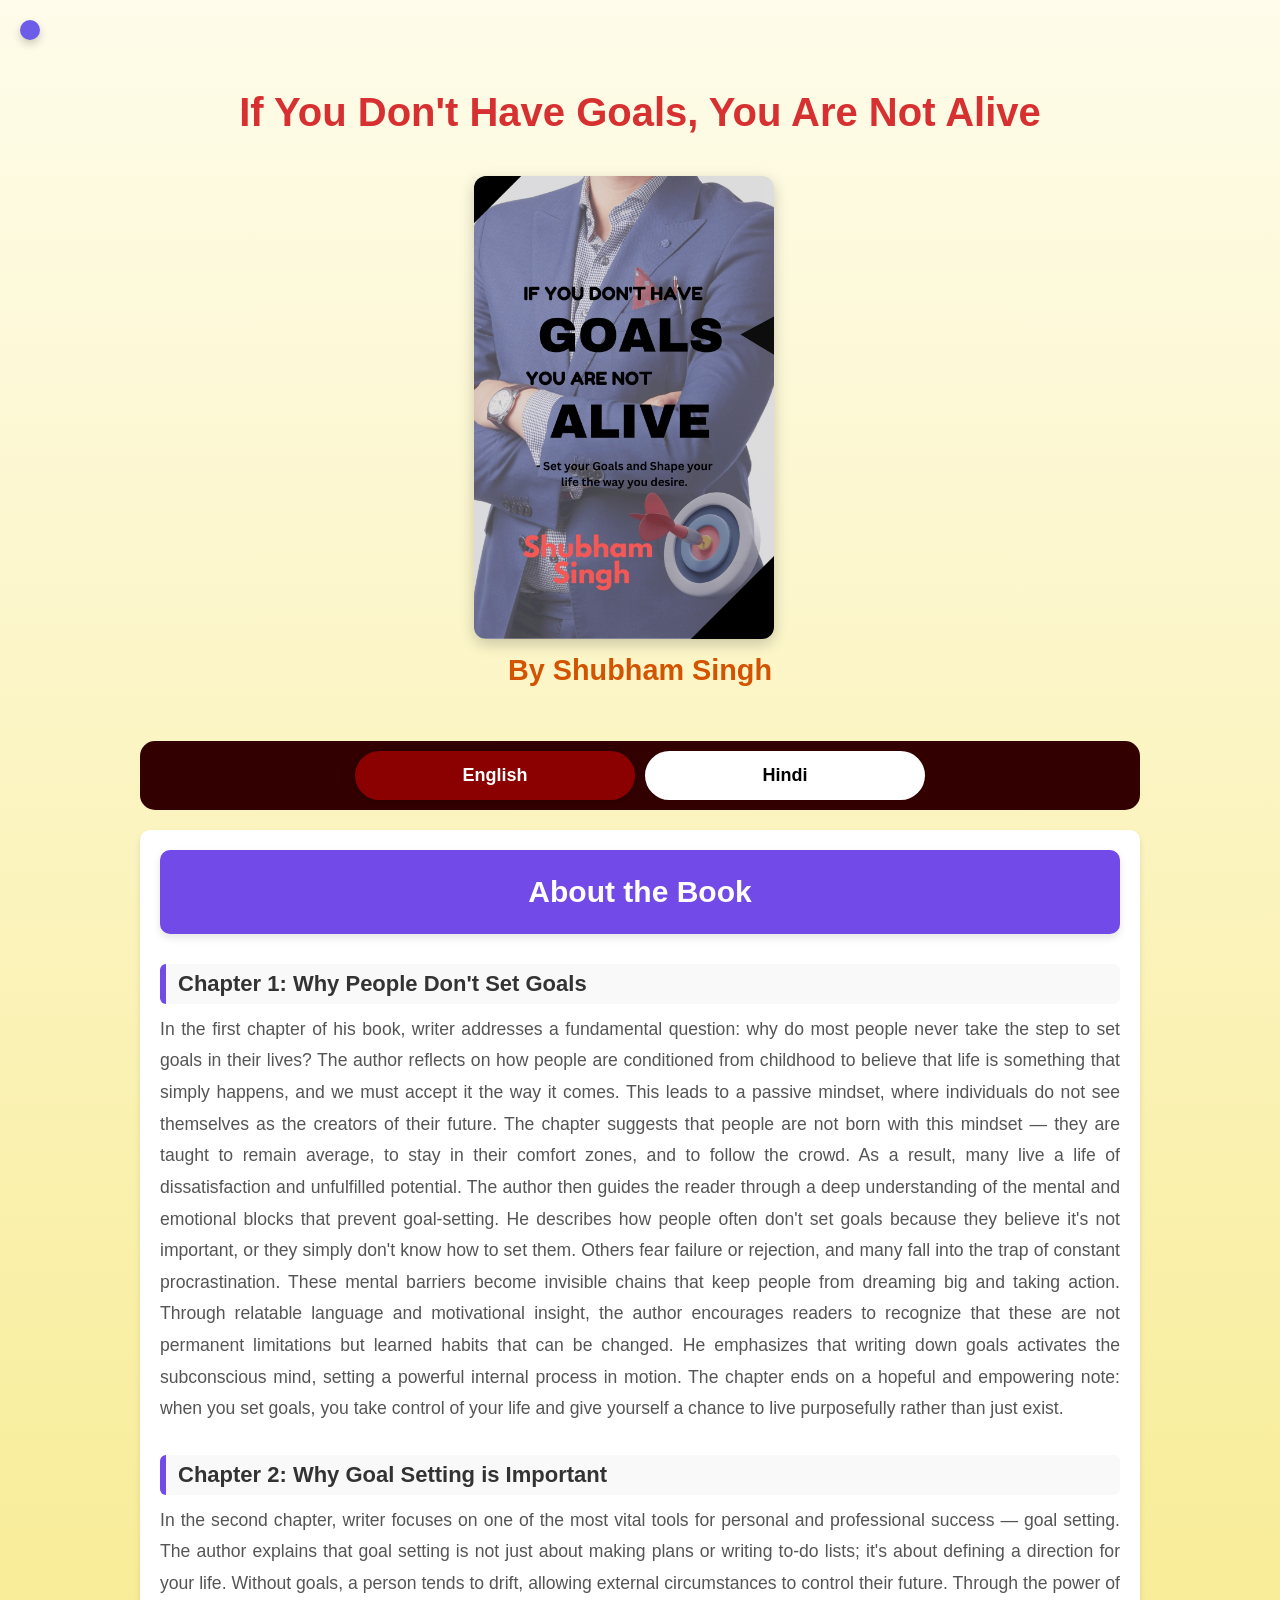
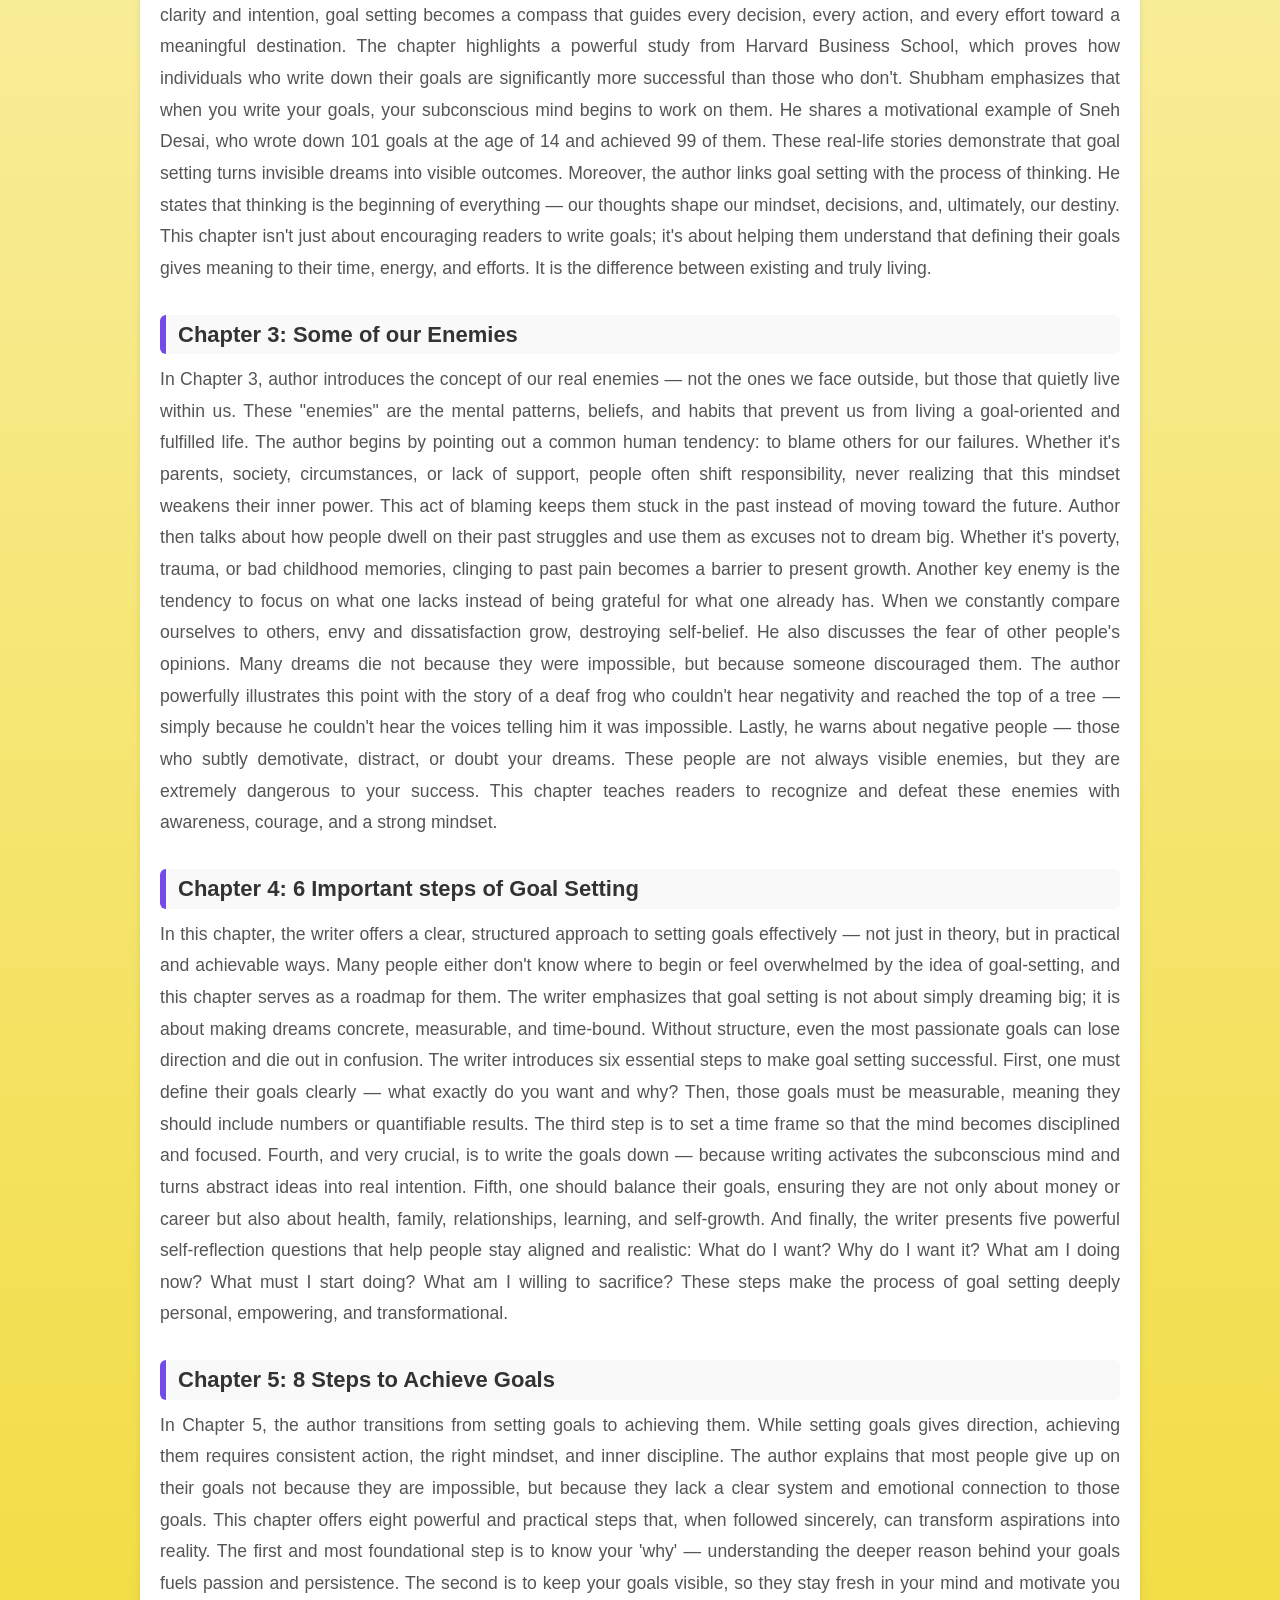
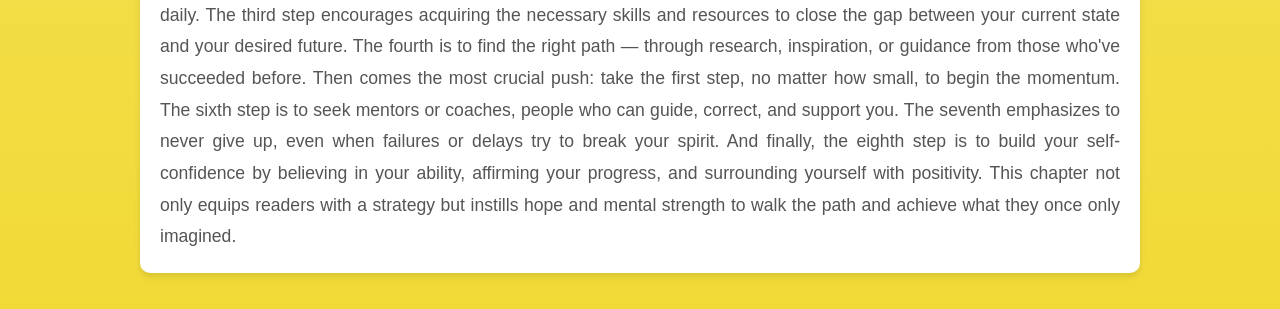
<file: aboutbook.html>
<!DOCTYPE html>
<html lang="en">
  <head>
    <meta charset="UTF-8" />
    <meta name="viewport" content="width=device-width, initial-scale=1.0" />
    <title>About the Book</title>
    <link rel="stylesheet" href="style.css" />
    <link
      href="https://cdn.boxicons.com/fonts/basic/boxicons.min.css"
      rel="stylesheet"
    />
    <link rel="icon" type="image/png" href="Book_Cover.png" />
  </head>
  <body>
    <a href="index.html" class="back-button"
      ><i class="bx bx-arrow-left-circle"></i>
    </a>

    <h1 class="main-title">If You Don't Have Goals, You Are Not Alive</h1>
    <div class="centered-author">
      <img src="Book_Cover.png" alt="Book Cover" class="book-cover" />
      <h2 class="author-name">By Shubham Singh</h2>
    </div>

    <div class="tabs-section">
      <div class="tabs">
        <button class="tab-button active" onclick="showContent('english')">
          English
        </button>
        <button class="tab-button" onclick="showContent('hindi')">Hindi</button>
      </div>
    </div>

    <div id="english-section" class="content-section">
      <div class="english-section">
        <h2>About the Book</h2>

        <h3>Chapter 1: Why People Don't Set Goals</h3>
        <p>
          In the first chapter of his book, writer addresses a fundamental
          question: why do most people never take the step to set goals in their
          lives? The author reflects on how people are conditioned from
          childhood to believe that life is something that simply happens, and
          we must accept it the way it comes. This leads to a passive mindset,
          where individuals do not see themselves as the creators of their
          future. The chapter suggests that people are not born with this
          mindset — they are taught to remain average, to stay in their comfort
          zones, and to follow the crowd. As a result, many live a life of
          dissatisfaction and unfulfilled potential. The author then guides the
          reader through a deep understanding of the mental and emotional blocks
          that prevent goal-setting. He describes how people often don't set
          goals because they believe it's not important, or they simply don't
          know how to set them. Others fear failure or rejection, and many fall
          into the trap of constant procrastination. These mental barriers
          become invisible chains that keep people from dreaming big and taking
          action. Through relatable language and motivational insight, the
          author encourages readers to recognize that these are not permanent
          limitations but learned habits that can be changed. He emphasizes that
          writing down goals activates the subconscious mind, setting a powerful
          internal process in motion. The chapter ends on a hopeful and
          empowering note: when you set goals, you take control of your life and
          give yourself a chance to live purposefully rather than just exist.
        </p>

        <h3>Chapter 2: Why Goal Setting is Important</h3>
        <p>
          In the second chapter, writer focuses on one of the most vital tools
          for personal and professional success — goal setting. The author
          explains that goal setting is not just about making plans or writing
          to-do lists; it's about defining a direction for your life. Without
          goals, a person tends to drift, allowing external circumstances to
          control their future. Through the power of clarity and intention, goal
          setting becomes a compass that guides every decision, every action,
          and every effort toward a meaningful destination. The chapter
          highlights a powerful study from Harvard Business School, which proves
          how individuals who write down their goals are significantly more
          successful than those who don't. Shubham emphasizes that when you
          write your goals, your subconscious mind begins to work on them. He
          shares a motivational example of Sneh Desai, who wrote down 101 goals
          at the age of 14 and achieved 99 of them. These real-life stories
          demonstrate that goal setting turns invisible dreams into visible
          outcomes. Moreover, the author links goal setting with the process of
          thinking. He states that thinking is the beginning of everything — our
          thoughts shape our mindset, decisions, and, ultimately, our destiny.
          This chapter isn't just about encouraging readers to write goals; it's
          about helping them understand that defining their goals gives meaning
          to their time, energy, and efforts. It is the difference between
          existing and truly living.
        </p>

        <h3>Chapter 3: Some of our Enemies</h3>
        <p>
          In Chapter 3, author introduces the concept of our real enemies — not
          the ones we face outside, but those that quietly live within us. These
          "enemies" are the mental patterns, beliefs, and habits that prevent us
          from living a goal-oriented and fulfilled life. The author begins by
          pointing out a common human tendency: to blame others for our
          failures. Whether it's parents, society, circumstances, or lack of
          support, people often shift responsibility, never realizing that this
          mindset weakens their inner power. This act of blaming keeps them
          stuck in the past instead of moving toward the future. Author then
          talks about how people dwell on their past struggles and use them as
          excuses not to dream big. Whether it's poverty, trauma, or bad
          childhood memories, clinging to past pain becomes a barrier to present
          growth. Another key enemy is the tendency to focus on what one lacks
          instead of being grateful for what one already has. When we constantly
          compare ourselves to others, envy and dissatisfaction grow, destroying
          self-belief. He also discusses the fear of other people's opinions.
          Many dreams die not because they were impossible, but because someone
          discouraged them. The author powerfully illustrates this point with
          the story of a deaf frog who couldn't hear negativity and reached the
          top of a tree — simply because he couldn't hear the voices telling him
          it was impossible. Lastly, he warns about negative people — those who
          subtly demotivate, distract, or doubt your dreams. These people are
          not always visible enemies, but they are extremely dangerous to your
          success. This chapter teaches readers to recognize and defeat these
          enemies with awareness, courage, and a strong mindset.
        </p>

        <h3>Chapter 4: 6 Important steps of Goal Setting</h3>
        <p>
          In this chapter, the writer offers a clear, structured approach to
          setting goals effectively — not just in theory, but in practical and
          achievable ways. Many people either don't know where to begin or feel
          overwhelmed by the idea of goal-setting, and this chapter serves as a
          roadmap for them. The writer emphasizes that goal setting is not about
          simply dreaming big; it is about making dreams concrete, measurable,
          and time-bound. Without structure, even the most passionate goals can
          lose direction and die out in confusion. The writer introduces six
          essential steps to make goal setting successful. First, one must
          define their goals clearly — what exactly do you want and why? Then,
          those goals must be measurable, meaning they should include numbers or
          quantifiable results. The third step is to set a time frame so that
          the mind becomes disciplined and focused. Fourth, and very crucial, is
          to write the goals down — because writing activates the subconscious
          mind and turns abstract ideas into real intention. Fifth, one should
          balance their goals, ensuring they are not only about money or career
          but also about health, family, relationships, learning, and
          self-growth. And finally, the writer presents five powerful
          self-reflection questions that help people stay aligned and realistic:
          What do I want? Why do I want it? What am I doing now? What must I
          start doing? What am I willing to sacrifice? These steps make the
          process of goal setting deeply personal, empowering, and
          transformational.
        </p>

        <h3>Chapter 5: 8 Steps to Achieve Goals</h3>
        <p>
          In Chapter 5, the author transitions from setting goals to achieving
          them. While setting goals gives direction, achieving them requires
          consistent action, the right mindset, and inner discipline. The author
          explains that most people give up on their goals not because they are
          impossible, but because they lack a clear system and emotional
          connection to those goals. This chapter offers eight powerful and
          practical steps that, when followed sincerely, can transform
          aspirations into reality. The first and most foundational step is to
          know your 'why' — understanding the deeper reason behind your goals
          fuels passion and persistence. The second is to keep your goals
          visible, so they stay fresh in your mind and motivate you daily. The
          third step encourages acquiring the necessary skills and resources to
          close the gap between your current state and your desired future. The
          fourth is to find the right path — through research, inspiration, or
          guidance from those who've succeeded before. Then comes the most
          crucial push: take the first step, no matter how small, to begin the
          momentum. The sixth step is to seek mentors or coaches, people who can
          guide, correct, and support you. The seventh emphasizes to never give
          up, even when failures or delays try to break your spirit. And
          finally, the eighth step is to build your self-confidence by believing
          in your ability, affirming your progress, and surrounding yourself
          with positivity. This chapter not only equips readers with a strategy
          but instills hope and mental strength to walk the path and achieve
          what they once only imagined.
        </p>
      </div>
    </div>

    <div id="hindi-section" class="content-section" style="display: none">
      <div class="hindi-section">
        <h2>पुस्तक के बारे में</h2>

        <h3>अध्याय 1: लोग गोल्स सेटिंग क्यों नहीं करते हैं?</h3>
        <p>
          अपनी पुस्तक के पहले अध्याय में लेखक एक अत्यंत महत्वपूर्ण सवाल उठाते
          हैं - आखिर क्यों ज़्यादातर लोग अपने जीवन में लक्ष्य निर्धारित नहीं
          करते? लेखक बताते हैं कि बचपन से ही हमें यह सिखाया जाता है कि जीवन जैसा
          चल रहा है, उसे वैसे ही स्वीकार कर लो। इस सोच के कारण लोग यह मान बैठते
          हैं कि उन्हें अपने भविष्य की दिशा तय करने का कोई अधिकार नहीं है। यह
          निष्क्रिय मानसिकता हमें यह सोचने नहीं देती कि हम भी अपने जीवन के
          निर्माता बन सकते हैं। लेखक इस बात पर ज़ोर देते हैं कि लोग ऐसे पैदा
          नहीं होते — उन्हें ऐसा बनना सिखाया जाता है: औसत बनो, ज़्यादा मत सोचो,
          भीड़ का हिस्सा बने रहो। इसी सोच के चलते अधिकांश लोग असंतोष और अधूरी
          इच्छाओं के साथ जीते हैं। लेखक विस्तार से बताते हैं कि मानसिक और
          भावनात्मक रुकावटें किस तरह से लोगों को लक्ष्य बनाने से रोकती हैं। लोग
          सोचते हैं कि लक्ष्य बनाना ज़रूरी नहीं है, या उन्हें यह पता ही नहीं
          होता कि शुरुआत कैसे करें। कुछ लोग असफलता के डर से, और कुछ सामाजिक
          अस्वीकृति के डर से अपने सपनों को दबा देते हैं। इसके अलावा, टालमटोल की
          आदत भी एक बड़ी बाधा बन जाती है, जो लोगों को 'एक दिन' का सपना दिखाती है
          जो कभी आता ही नहीं। शुभम सिंह पाठकों को समझाते हैं कि ये बाधाएं स्थायी
          नहीं हैं, बल्कि सीखी गई आदतें हैं जिन्हें बदला जा सकता है। जब हम अपने
          लक्ष्य लिखते हैं, तो हमारा अवचेतन मन उन्हें स्वीकार करता है और हमें
          सही दिशा में सोचने और कार्य करने के लिए प्रेरित करता है। यह अध्याय
          हमें एक प्रेरणादायक संदेश देता है — लक्ष्य बनाना अपने जीवन की बागडोर
          खुद थामने जैसा है, जिससे हम सिर्फ़ जीने नहीं बल्कि उद्देश्यपूर्ण जीवन
          जीने लगते हैं।
        </p>

        <h3>अध्याय 2: गोल्स सेटिंग करना क्यों ज़रूरी है?</h3>
        <p>
          पुस्तक के दूसरे अध्याय में लेखक यह समझाते हैं कि लक्ष्य निर्धारण जीवन
          की दिशा तय करने का सबसे महत्वपूर्ण साधन है। यह सिर्फ़ योजनाएं बनाने या
          कार्यसूचियाँ लिखने की प्रक्रिया नहीं है, बल्कि यह तय करने का माध्यम है
          कि हम अपने जीवन को किस दिशा में ले जाना चाहते हैं। अगर किसी व्यक्ति के
          पास लक्ष्य नहीं है, तो वह जीवन में भटकता रहता है और उसका भविष्य बाहरी
          परिस्थितियों के हवाले हो जाता है। लेखक बताते हैं कि जब हम अपने लक्ष्य
          स्पष्ट रूप से तय करते हैं, तो वे हमारे हर निर्णय, हर प्रयास और हर
          क्रिया को एक सही दिशा प्रदान करते हैं। लेखक इस अध्याय में हार्वर्ड
          बिजनेस स्कूल द्वारा किए गए एक प्रसिद्ध अध्ययन का ज़िक्र करते हैं,
          जिसमें यह पाया गया कि जो लोग अपने लक्ष्य लिखते हैं, वे न केवल अधिक सफल
          होते हैं, बल्कि कई गुना बेहतर परिणाम प्राप्त करते हैं। लेखक यह भी
          बताते हैं कि जब आप अपने लक्ष्य लिखते हैं, तो आपका अवचेतन मन उन्हें
          पूरा करने की दिशा में कार्य करना शुरू कर देता है। वे स्नेह देसाई का
          उदाहरण देते हैं, जिन्होंने 14 साल की उम्र में 101 लक्ष्य लिखे और उनमें
          से 99 को पूरा भी किया। ये उदाहरण साबित करते हैं कि लक्ष्य निर्धारण
          आपके सपनों को हकीकत में बदल सकता है। लेखक यह भी बताते हैं कि सोच ही
          जीवन की शुरुआत है। जैसा हम सोचते हैं, वैसा ही हमारा दृष्टिकोण और कर्म
          होता है — और वही हमारे भविष्य का निर्माण करता है। यह अध्याय पाठकों को
          प्रेरित करता है कि वे न केवल लक्ष्य बनाएं, बल्कि उन्हें पूरी निष्ठा के
          साथ अपनाएं, ताकि उनका जीवन सार्थक बन सके।
        </p>

        <h3>अध्याय 3: हमारे कुछ दुश्मन</h3>
        <p>
          अध्याय 3 में लेखक पाठकों को उन असली शत्रुओं से परिचित कराते हैं जो
          हमारे जीवन को आगे बढ़ने से रोकते हैं। ये शत्रु बाहर नहीं, बल्कि हमारे
          भीतर होते हैं — हमारी सोच, आदतें और मान्यताएं, जो हमें लक्ष्य बनाने और
          उन्हें प्राप्त करने से रोकती हैं। लेखक बताते हैं कि अधिकांश लोग अपनी
          असफलताओं के लिए दूसरों को दोषी ठहराते हैं — माता-पिता, समाज,
          परिस्थितियाँ या सहयोग की कमी। परंतु यह मानसिकता व्यक्ति की आत्म-शक्ति
          को कमज़ोर कर देती है और उसे अपने ही अतीत में उलझाकर रख देती है। लेखक
          समझाते हैं कि लोग अपने दुखद अनुभवों, गरीबी या बचपन की कठिनाइयों को
          अपनी वर्तमान असफलताओं का कारण मान लेते हैं। वे उस दर्द को छोड़ नहीं
          पाते, जो उन्हें आगे बढ़ने से रोकता है। इसके अलावा, लेखक एक और मानसिक
          शत्रु की ओर ध्यान आकर्षित करते हैं — खुद की तुलना दूसरों से करना और
          हमेशा अपने पास जो नहीं है, उस पर ध्यान देना। यह सोच व्यक्ति को हीन
          भावना और असंतोष से भर देती है। लेखक यह भी बताते हैं कि लोग दूसरों की
          राय से बहुत प्रभावित होते हैं। अक्सर सपने इसीलिए मर जाते हैं क्योंकि
          कोई उन्हें 'असंभव' कह देता है। इस बात को समझाने के लिए लेखक एक
          प्रेरणादायक कहानी सुनाते हैं — एक बहरे मेंढ़क की, जो चोटी पर इसलिए
          पहुंच गया क्योंकि वह उन आवाज़ों को सुन ही नहीं सकता था जो उसे रोक रही
          थीं। अंत में, वे बताते हैं कि नकारात्मक लोग हमारे सबसे खतरनाक शत्रु
          होते हैं। ये लोग दिखने में सामान्य हो सकते हैं, पर अंदर से हमारी सोच
          को चोट पहुंचाते हैं। यह अध्याय पाठकों को आत्म-चेतना, हिम्मत और
          सकारात्मक दृष्टिकोण से इन मानसिक शत्रुओं का सामना करना सिखाता है।
        </p>

        <h3>अध्याय 4: गोल्स सेट करने के 6 महत्वपूर्ण कदम</h3>
        <p>
          इस अध्याय में लेखक एक स्पष्ट और व्यावहारिक प्रक्रिया साझा करते हैं,
          जिससे कोई भी व्यक्ति प्रभावशाली ढंग से लक्ष्य निर्धारित कर सकता है। कई
          बार लोग यह नहीं समझ पाते कि शुरुआत कहाँ से करें, या लक्ष्य तय करना
          उन्हें बहुत जटिल लगता है। यह अध्याय उनके लिए एक नक्शा बनकर सामने आता
          है। लेखक यह समझाते हैं कि लक्ष्य बनाना सिर्फ़ बड़े सपने देखने की बात
          नहीं है, बल्कि उन सपनों को ठोस, मापनीय और समयबद्ध बनाना ज़रूरी होता
          है। बिना किसी ढांचे के, सबसे बड़े सपने भी भ्रम में खो सकते हैं। लेखक
          छह मुख्य चरणों का वर्णन करते हैं जो लक्ष्य निर्धारण को प्रभावी बनाते
          हैं। पहला है — लक्ष्य को स्पष्ट रूप से परिभाषित करना, अर्थात् आप क्या
          चाहते हैं और क्यों चाहते हैं। दूसरा — उन्हें मापने योग्य बनाना, यानी
          उनमें संख्यात्मक या स्पष्ट परिणाम शामिल होना चाहिए। तीसरा — समय सीमा
          निर्धारित करना, ताकि मन अनुशासित और केंद्रित हो सके। चौथा — लक्ष्यों
          को लिखना, क्योंकि लिखने से अवचेतन मन सक्रिय होता है और विचार
          वास्तविकता में बदलने लगते हैं। पांचवां — लक्ष्यों में संतुलन बनाए
          रखना, ताकि वे केवल पैसे या करियर तक सीमित न रहें, बल्कि स्वास्थ्य,
          परिवार, संबंध, शिक्षा और आत्म-विकास से भी जुड़े हों। अंत में, लेखक
          पाँच आत्म-विश्लेषण प्रश्नों की मदद से यह बताते हैं कि व्यक्ति अपने
          लक्ष्यों के प्रति ईमानदार और व्यावहारिक कैसे बन सकता है: मैं क्या
          चाहता हूँ? मैं क्यों चाहता हूँ? मैं अभी क्या कर रहा हूँ? मुझे क्या
          करना शुरू करना चाहिए? और मैं क्या त्याग करने के लिए तैयार हूँ? यह
          अध्याय लक्ष्य निर्धारण को एक व्यक्तिगत, सशक्त और परिवर्तनकारी
          प्रक्रिया बना देता है।
        </p>

        <h3>अध्याय 5: गोल्स हासिल करने के 8 कदम</h3>
        <p>
          अध्याय 5 में लेखक लक्ष्य तय करने से एक कदम आगे बढ़कर यह बताते हैं कि
          उन्हें प्राप्त कैसे किया जाए। लक्ष्य बनाना जहाँ दिशा प्रदान करता है,
          वहीं लक्ष्य को पाना निरंतर प्रयास, सही मानसिकता और आत्म-अनुशासन की
          मांग करता है। लेखक बताते हैं कि ज़्यादातर लोग अपने लक्ष्यों को इसलिए
          नहीं छोड़ते क्योंकि वे असंभव होते हैं, बल्कि इसलिए क्योंकि उनके पास
          उन्हें पूरा करने की स्पष्ट प्रक्रिया और भावनात्मक जुड़ाव नहीं होता। यह
          अध्याय आठ ऐसे व्यावहारिक और शक्तिशाली कदम प्रस्तुत करता है, जिन्हें
          अपनाकर कोई भी अपने सपनों को साकार कर सकता है। पहला और सबसे मूलभूत कदम
          है — अपने 'क्यों' को जानना। जब आपको यह स्पष्ट हो जाता है कि आप कोई
          लक्ष्य क्यों हासिल करना चाहते हैं, तो वह उद्देश्य आपके अंदर ऊर्जा और
          जुनून पैदा करता है। दूसरा कदम है — अपने लक्ष्यों को सामने रखना, ताकि
          वे हमेशा आपकी नजरों के सामने रहें और आपको प्रेरित करते रहें। तीसरा —
          आवश्यक कौशल और संसाधनों को प्राप्त करना, जिससे आप अपने वर्तमान और
          लक्ष्य के बीच की दूरी को कम कर सकें। चौथा — सही मार्ग का चयन करना,
          जिसके लिए अध्ययन, प्रेरणा और मार्गदर्शन ज़रूरी है। फिर आता है पाँचवां
          कदम — पहला कदम उठाना, चाहे वह कितना भी छोटा क्यों न हो; यही शुरुआत आगे
          की यात्रा तय करती है। छठा — किसी मार्गदर्शक या कोच की सहायता लेना, जो
          अनुभव और सलाह से सही दिशा दे सके। सातवां — कभी हार न मानना, क्योंकि
          रास्ते में आने वाली रुकावटें ही आपकी दृढ़ता की परीक्षा लेती हैं। और
          आठवां — आत्मविश्वास बढ़ाना, जो कि सकारात्मक सोच, छोटे-छोटे सफल अनुभवों
          और आत्म-प्रशंसा से बनता है। यह अध्याय केवल रणनीति नहीं देता, बल्कि
          पाठकों के भीतर विश्वास, साहस और उत्साह भी भर देता है।
        </p>
      </div>
    </div>

    <script>
      function showContent(section) {
        const sections = document.querySelectorAll(".content-section");
        sections.forEach((sec) => sec.classList.remove("active"));

        const buttons = document.querySelectorAll(".tab-button");
        buttons.forEach((btn) => btn.classList.remove("active"));

        document.getElementById(`${section}-section`).classList.add("active");

        event.target.classList.add("active");
        document.querySelectorAll(".content-section").forEach((el) => {
          el.style.display = "none";
        });
        document.getElementById(`${section}-section`).style.display = "block";
      }
      document.getElementById("english-section").classList.add("active");
    </script>
  </body>
</html>
</file>
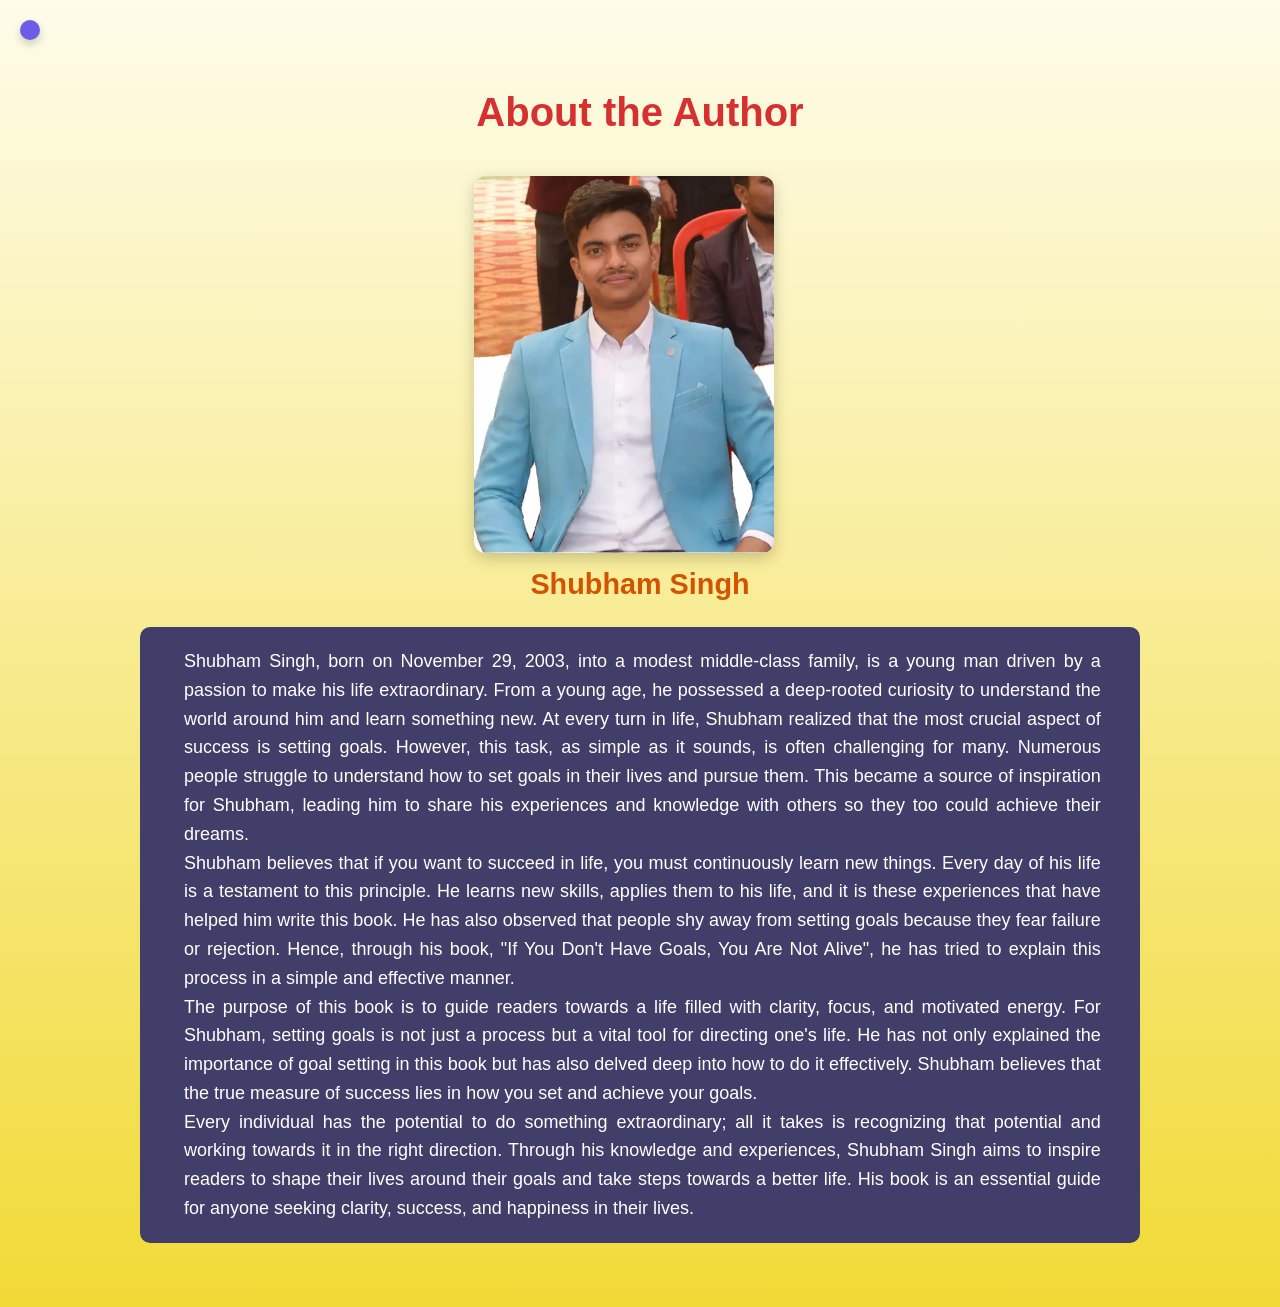
<file: author.html>
<!DOCTYPE html>
<html lang="en">
  <head>
    <meta charset="UTF-8" />
    <meta name="viewport" content="width=device-width, initial-scale=1.0" />
    <title>Author - Shubham Singh</title>
    <link rel="stylesheet" href="style.css" />
    <link
      href="https://cdn.boxicons.com/fonts/basic/boxicons.min.css"
      rel="stylesheet"
    />
    <link rel="icon" type="image/png" href="Book_Cover.png" />
  </head>
  <body class="author-page">
    <a href="index.html" class="back-button"
      ><i class="bx bx-arrow-left-circle"></i>
    </a>
    <h1 class="main-title">About the Author</h1>
    <div class="centered-author">
      <img src="Shubham_Singh2.jpg" alt="Author" class="book-cover" />
      <h2 class="author-name">Shubham Singh</h2>

      <div class="cards">
        <div class="card">
          <div class="content">
            <p>
              Shubham Singh, born on November 29, 2003, into a modest
              middle-class family, is a young man driven by a passion to make
              his life extraordinary. From a young age, he possessed a
              deep-rooted curiosity to understand the world around him and learn
              something new. At every turn in life, Shubham realized that the
              most crucial aspect of success is setting goals. However, this
              task, as simple as it sounds, is often challenging for many.
              Numerous people struggle to understand how to set goals in their
              lives and pursue them. This became a source of inspiration for
              Shubham, leading him to share his experiences and knowledge with
              others so they too could achieve their dreams. <br />

              Shubham believes that if you want to succeed in life, you must
              continuously learn new things. Every day of his life is a
              testament to this principle. He learns new skills, applies them to
              his life, and it is these experiences that have helped him write
              this book. He has also observed that people shy away from setting
              goals because they fear failure or rejection. Hence, through his
              book, "If You Don't Have Goals, You Are Not Alive", he has tried
              to explain this process in a simple and effective manner. <br />

              The purpose of this book is to guide readers towards a life filled
              with clarity, focus, and motivated energy. For Shubham, setting
              goals is not just a process but a vital tool for directing one's
              life. He has not only explained the importance of goal setting in
              this book but has also delved deep into how to do it effectively.
              Shubham believes that the true measure of success lies in how you
              set and achieve your goals.
              <br />

              Every individual has the potential to do something extraordinary;
              all it takes is recognizing that potential and working towards it
              in the right direction. Through his knowledge and experiences,
              Shubham Singh aims to inspire readers to shape their lives around
              their goals and take steps towards a better life. His book is an
              essential guide for anyone seeking clarity, success, and happiness
              in their lives.
            </p>
          </div>
        </div>
      </div>
    </div>
  </body>
</html>
</file>
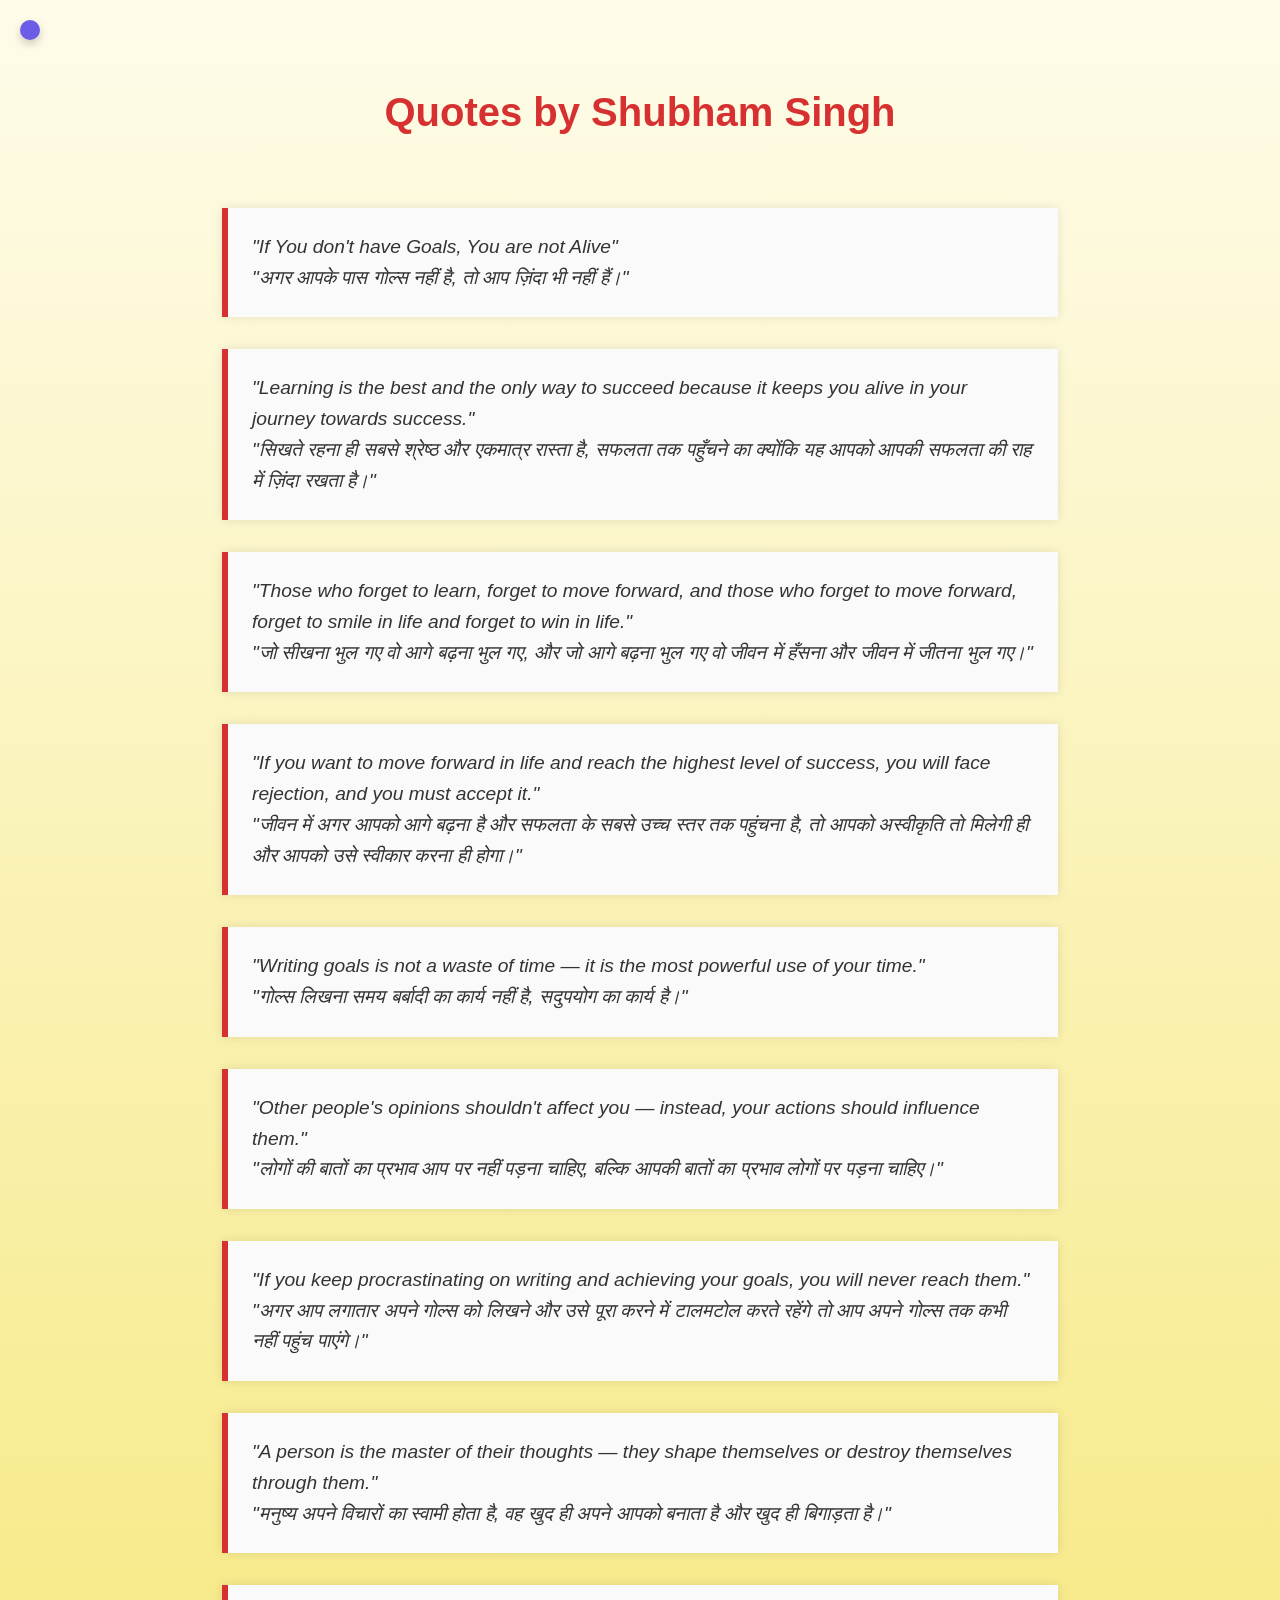
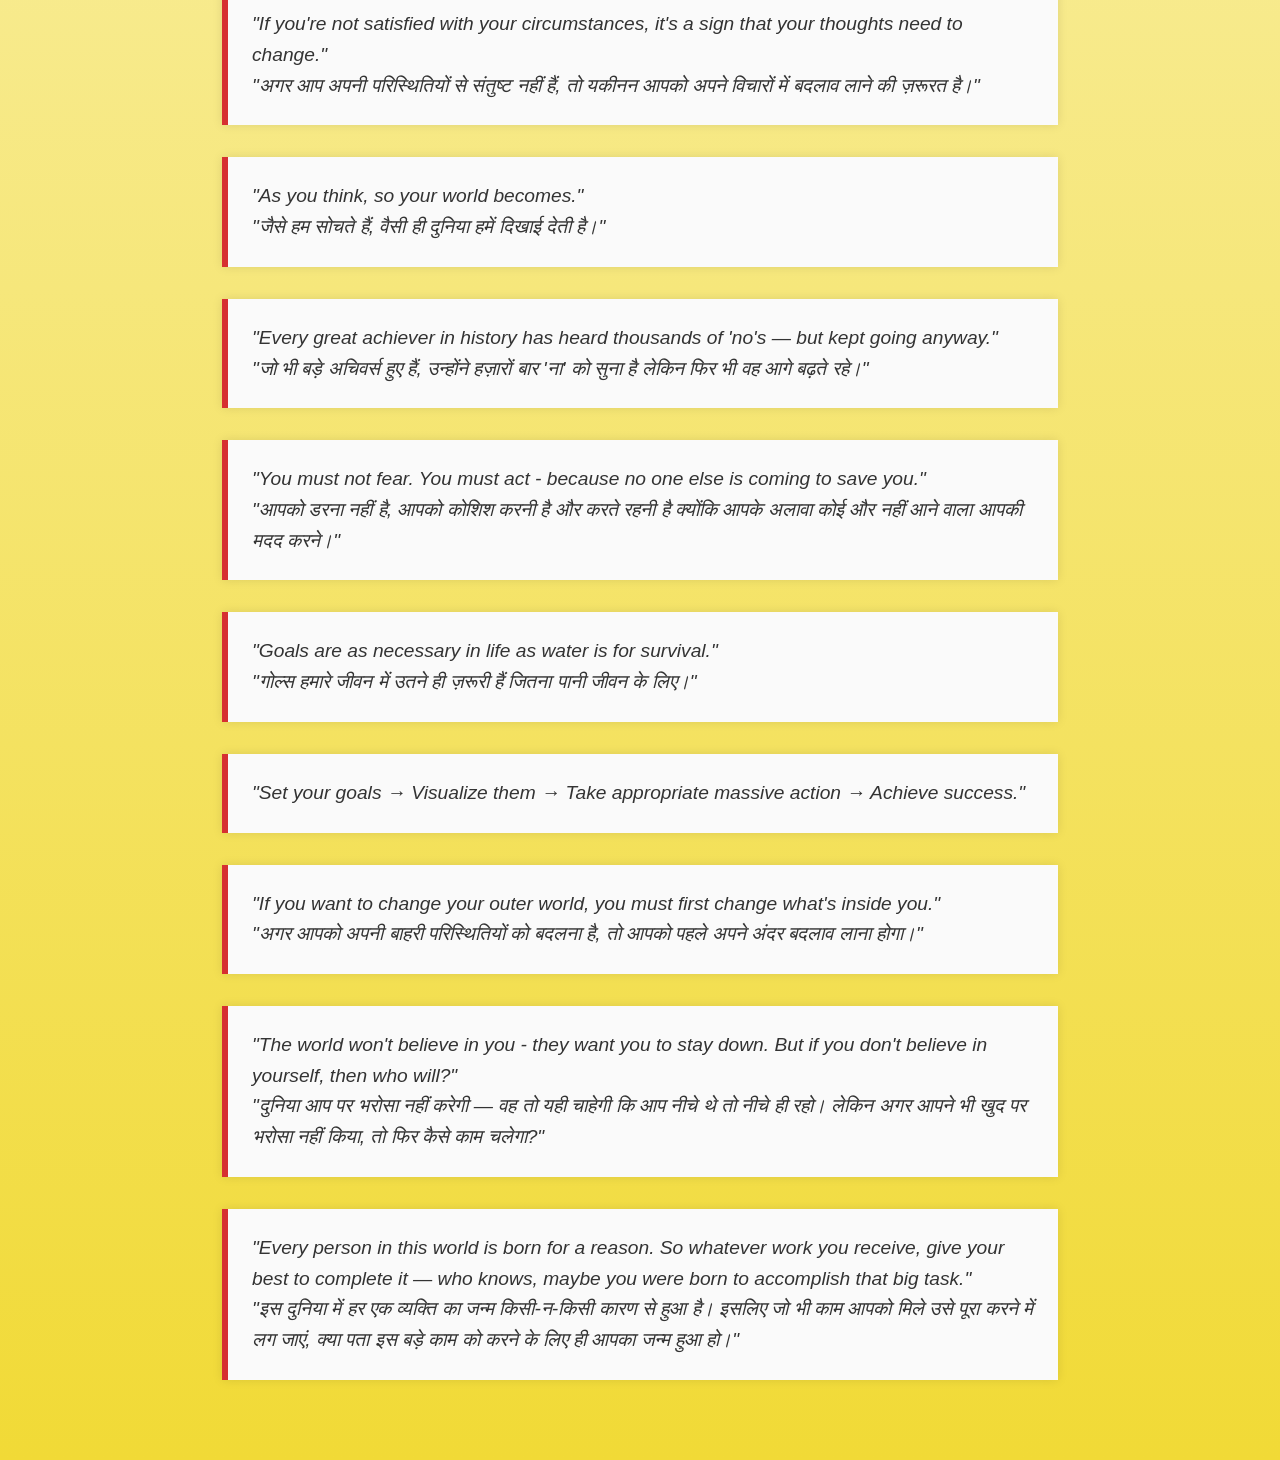
<file: quotes.html>
<!DOCTYPE html>
<html lang="en">
  <head>
    <meta charset="UTF-8" />
    <meta name="viewport" content="width=device-width, initial-scale=1.0" />
    <title>Quotes by Shubham Singh</title>
    <link rel="stylesheet" href="style.css" />
    <link
      href="https://cdn.boxicons.com/fonts/basic/boxicons.min.css"
      rel="stylesheet"
    />
    <link rel="icon" type="image/png" href="Book_Cover.png" />
    <style>
      .quote-container {
        padding: 2rem;
        max-width: 900px;
        margin: auto;
      }
      .quote-box {
        background: #fafafa;
        border-left: 6px solid #d63031;
        padding: 1.5rem;
        margin-bottom: 2rem;
        font-size: 1.2rem;
        font-style: italic;
        box-shadow: 0 0 10px rgba(0, 0, 0, 0.1);
        transition: transform 0.2s;
      }
      .quote-box:hover {
        transform: scale(1.05);
      }
    </style>
  </head>
  <body>
    <a href="index.html" class="back-button"
      ><i class="bx bx-arrow-left-circle"></i>
    </a>
    <h1 class="main-title">Quotes by Shubham Singh</h1>
    <div class="quote-container">
      <div class="quote-box">
        "If You don't have Goals, You are not Alive" <br />"अगर आपके पास गोल्स
        नहीं है, तो आप ज़िंदा भी नहीं हैं।"
      </div>

      <div class="quote-box">
        "Learning is the best and the only way to succeed because it keeps you
        alive in your journey towards success." <br />"सिखते रहना ही सबसे
        श्रेष्ठ और एकमात्र रास्ता है, सफलता तक पहुँचने का क्योंकि यह आपको आपकी
        सफलता की राह में ज़िंदा रखता है।"
      </div>

      <div class="quote-box">
        "Those who forget to learn, forget to move forward, and those who forget
        to move forward, forget to smile in life and forget to win in life."
        <br />"जो सीखना भुल गए वो आगे बढ़ना भुल गए, और जो आगे बढ़ना भुल गए वो जीवन
        में हँसना और जीवन में जीतना भुल गए।"
      </div>

      <div class="quote-box">
        "If you want to move forward in life and reach the highest level of
        success, you will face rejection, and you must accept it." <br />
        "जीवन में अगर आपको आगे बढ़ना है और सफलता के सबसे उच्च स्तर तक पहुंचना
        है, तो आपको अस्वीकृति तो मिलेगी ही और आपको उसे स्वीकार करना ही होगा।"
      </div>

      <div class="quote-box">
        "Writing goals is not a waste of time — it is the most powerful use of
        your time." <br />"गोल्स लिखना समय बर्बादी का कार्य नहीं है, सदुपयोग का
        कार्य है।"
      </div>

      <div class="quote-box">
        "Other people's opinions shouldn't affect you — instead, your actions
        should influence them." <br />"लोगों की बातों का प्रभाव आप पर नहीं पड़ना
        चाहिए, बल्कि आपकी बातों का प्रभाव लोगों पर पड़ना चाहिए।"
      </div>

      <div class="quote-box">
        "If you keep procrastinating on writing and achieving your goals, you
        will never reach them." <br />"अगर आप लगातार अपने गोल्स को लिखने और उसे
        पूरा करने में टालमटोल करते रहेंगे तो आप अपने गोल्स तक कभी नहीं पहुंच
        पाएंगे।"
      </div>

      <div class="quote-box">
        "A person is the master of their thoughts — they shape themselves or
        destroy themselves through them." <br />"मनुष्य अपने विचारों का स्वामी
        होता है, वह खुद ही अपने आपको बनाता है और खुद ही बिगाड़ता है।"
      </div>

      <div class="quote-box">
        "If you're not satisfied with your circumstances, it's a sign that your
        thoughts need to change." <br />"अगर आप अपनी परिस्थितियों से संतुष्ट
        नहीं हैं, तो यकीनन आपको अपने विचारों में बदलाव लाने की ज़रूरत है।"
      </div>

      <div class="quote-box">
        "As you think, so your world becomes." <br />"जैसे हम सोचते हैं, वैसी ही
        दुनिया हमें दिखाई देती है।"
      </div>

      <div class="quote-box">
        "Every great achiever in history has heard thousands of 'no's — but kept
        going anyway." <br />"जो भी बड़े अचिवर्स हुए हैं, उन्होंने हज़ारों बार
        'ना' को सुना है लेकिन फिर भी वह आगे बढ़ते रहे।"
      </div>

      <div class="quote-box">
        "You must not fear. You must act - because no one else is coming to save
        you." <br />"आपको डरना नहीं है, आपको कोशिश करनी है और करते रहनी है
        क्योंकि आपके अलावा कोई और नहीं आने वाला आपकी मदद करने।"
      </div>

      <div class="quote-box">
        "Goals are as necessary in life as water is for survival." <br />"गोल्स
        हमारे जीवन में उतने ही ज़रूरी हैं जितना पानी जीवन के लिए।"
      </div>

      <div class="quote-box">
        "Set your goals → Visualize them → Take appropriate massive action →
        Achieve success."
      </div>

      <div class="quote-box">
        "If you want to change your outer world, you must first change what's
        inside you." <br />"अगर आपको अपनी बाहरी परिस्थितियों को बदलना है, तो
        आपको पहले अपने अंदर बदलाव लाना होगा।"
      </div>

      <div class="quote-box">
        "The world won't believe in you - they want you to stay down. But if you
        don't believe in yourself, then who will?" <br />"दुनिया आप पर भरोसा
        नहीं करेगी — वह तो यही चाहेगी कि आप नीचे थे तो नीचे ही रहो। लेकिन अगर
        आपने भी खुद पर भरोसा नहीं किया, तो फिर कैसे काम चलेगा?"
      </div>
      <div class="quote-box">
        "Every person in this world is born for a reason. So whatever work you
        receive, give your best to complete it — who knows, maybe you were born
        to accomplish that big task." <br />"इस दुनिया में हर एक व्यक्ति का जन्म
        किसी-न-किसी कारण से हुआ है। इसलिए जो भी काम आपको मिले उसे पूरा करने में
        लग जाएं, क्या पता इस बड़े काम को करने के लिए ही आपका जन्म हुआ हो।"
      </div>
    </div>
  </body>
</html>
</file>
<file: style.css>
* {
  margin: 0;
  padding: 0;
  box-sizing: border-box;
}
body {
  font-family: "Segoe UI", Tahoma, Geneva, Verdana, sans-serif;
  line-height: 1.6;
  background: linear-gradient(to bottom, #fefcea, #f1da36);
  color: #333;
  padding: 1rem;
}

.container {
  max-width: 1000px;
  margin: auto;
  padding: 1rem;
}

.read-online-btn {
  position: absolute;
  background-color: #ff6b00;
  color: #fff;
  padding: 10px 13px;
  text-decoration: none;
  border-radius: 8px;
  font-weight: bold;
  box-shadow: 0 4px 8px rgba(0, 0, 0, 0.2);
}

.read-online-btn.btn2 {
  top: 20px;
  left: 20px;
}
.read-online-btn.btn3 {
  top: 20px;
  right: 20px;
}

.back-button {
  position: fixed;
  top: 20px;
  left: 20px;
  background-color: #6c5ce7;
  color: #fff;
  padding: 10px;
  border-radius: 50%;
  font-size: 1.5rem;
  text-decoration: none;
  box-shadow: 0 4px 8px rgba(0, 0, 0, 0.2);
  transition: background-color 0.3s ease, transform 0.2s ease;
  z-index: 1000;
  display: flex;
  align-items: center;
}

.back-button:hover {
  background-color: #4834d4;
  transform: scale(1.05);
}

.main-title {
  text-align: center;
  font-size: 2.5rem;
  margin-top: 4rem;
  margin-bottom: 2rem;
  color: #d63031;
  font-weight: 800;
}

.centered-author {
  text-align: center;
  margin-bottom: 3rem;
}

.centered-author .author-img {
  width: 250px;
  height: 250px;
  border-radius: 50%;
  object-fit: cover;
  border: 5px solid #333;
  margin-bottom: 1rem;
}

.centered-author .author-name {
  font-size: 1.8rem;
  color: #d35400;
  margin-bottom: 0.5rem;
}

.centered-author .author-description {
  font-size: 1.1rem;
  max-width: 800px;
  margin: 0 auto;
  line-height: 1.6;
}

.book {
  display: flex;
  flex-wrap: wrap;
  align-items: center;
}
.book-cover {
  width: 300px;
  height: auto;
  border-radius: 12px;
  margin-right: 2rem;
  box-shadow: 0 5px 15px rgba(0, 0, 0, 0.2);
}
.book-info {
  flex: 1;
}
.book-info h2 {
  font-size: 1.8rem;
  color: #c0392b;
  margin-bottom: 1rem;
}
.book-info p {
  font-size: 1rem;
  margin-bottom: 1.5rem;
}

/* Buttons */
.buttons {
  display: flex;
  flex-wrap: wrap;
  gap: 1rem;
}
.btn {
  padding: 10px 16px;
  text-decoration: none;
  font-weight: bold;
  border-radius: 8px;
  transition: all 0.3s ease;
}
.download-btn {
  background-color: #27ae60;
  color: white;
}
.buy-btn {
  background-color: #2980b9;
  color: white;
}
.btn:hover {
  opacity: 0.9;
  transform: scale(1.03);
}

.feature-grid {
  display: flex;
  flex-wrap: wrap;
  justify-content: center;
  margin-top: 4rem;
  padding: 2rem;
  background: #1e1e1e;
  border-radius: 20px;
  gap: 1.5rem;
}

.feature-card {
  width: 140px;
  height: 130px;
  background: #fefefe;
  border: 3px solid #772e2e;
  border-radius: 15px;
  display: flex;
  flex-direction: column;
  align-items: center;
  justify-content: center;
  text-decoration: none;
  box-shadow: 0 0 10px rgba(255, 255, 255, 0.2);
  transition: transform 0.2s;
}

.feature-card:hover {
  transform: scale(1.05);
}

.feature-card img {
  width: 50px;
  height: 50px;
  margin-bottom: 0.5rem;
}

.feature-card span {
  font-size: 1rem;
  font-weight: bold;
  color: #1e1e1e;
}

@media (max-width: 768px) {
  .author,
  .book {
    flex-direction: column;
    text-align: center;
  }
  .author-img,
  .book-cover {
    margin: 0 auto 1rem auto;
  }
}

.tabs-section {
  display: flex;
  justify-content: center;
  padding: 10px;
  background-color: #330000;
  border-radius: 15px;
  max-width: 1000px;
  margin: auto;
}

.tabs {
  display: flex;
  width: 100%;
  max-width: 580px;
}

.tab-button {
  flex: 1;
  border: none;
  border-radius: 30px;
  padding: 14px 0;
  background-color: white;
  color: black;
  font-size: 18px;
  font-weight: bold;
  cursor: pointer;
  transition: all 0.3s ease;
  margin: 0 5px;
}

.tab-button:hover {
  color: #f3f3f3;
}

.tab-button.active {
  background-color: #8b0000;
  color: white;
  box-shadow: 0 0 8px rgba(0, 0, 0, 0.3);
}

.content-section {
  display: none;
}

.content-section.active {
  display: block;
}

.english-section,
.hindi-section {
  max-width: 1000px;
  margin: 20px auto;
  text-align: justify;
  color: #555;
  font-size: 1.1rem;
  line-height: 1.8;
  background-color: white;
  padding: 20px;
  border-radius: 10px;
  box-shadow: 0px 4px 6px rgba(0, 0, 0, 0.1);
}

.english-section h2,
.hindi-section h2 {
  display: block;
  cursor: pointer;
  font-size: 30px;
  font-weight: 700;
  color: white;
  padding: 15px 30px;
  background-color: #724ae8;
  box-shadow: 0 4px 8px rgba(0, 0, 0, 0.1);
  border-radius: 10px;
  text-align: center;
  margin-bottom: 20px;
}

.english-section h3,
.hindi-section h3 {
  margin-top: 30px;
  font-size: 22px;
  font-weight: 600;
  color: #333;
  border-left: 6px solid #724ae8;
  padding-left: 12px;
  background-color: #f9f9f9;
  border-radius: 6px;
}

.english-section p,
.hindi-section p {
  margin-top: 10px;
}

@media only screen and (max-width: 700px) {
  .tabs-section {
    flex-direction: row;
    gap: 10px;
  }

  .tabs {
    flex-direction: row;
    align-items: center;
  }

  .tab-button {
    padding: 10px;
    font-size: 14px;
  }

  .hindi-content {
    font-size: 1rem;
    padding: 15px;
  }
}

.cards {
  display: flex;
  flex-direction: column;
  gap: 25px;
  z-index: 9;
  margin-top: 20px;
}

.cards .card {
  min-height: 50px;
  width: 100%;
  max-width: 1000px;
  display: flex;
  justify-content: flex-start;
  flex-direction: column;
  padding: 20px;
  background: rgb(65, 62, 105);
  position: relative;
  border-radius: 10px;
  margin: 0 auto;
}

.cards .card .content p {
  color: white;
  font-size: 18px;
  font-weight: 500;
  width: 96%;
  padding-left: 0.5%;
  text-align: justify;
  margin: 0 auto;
}

@media only screen and (max-width: 700px) {
  .cards .card {
    width: 100%;
    min-height: auto;
    padding: 15px;
    max-width: 590px;
  }

  .cards .card .content h3 {
    font-size: 30px;
  }

  .cards .card .content p {
    font-size: 16px;
    width: 96%;
  }
}
</file>
